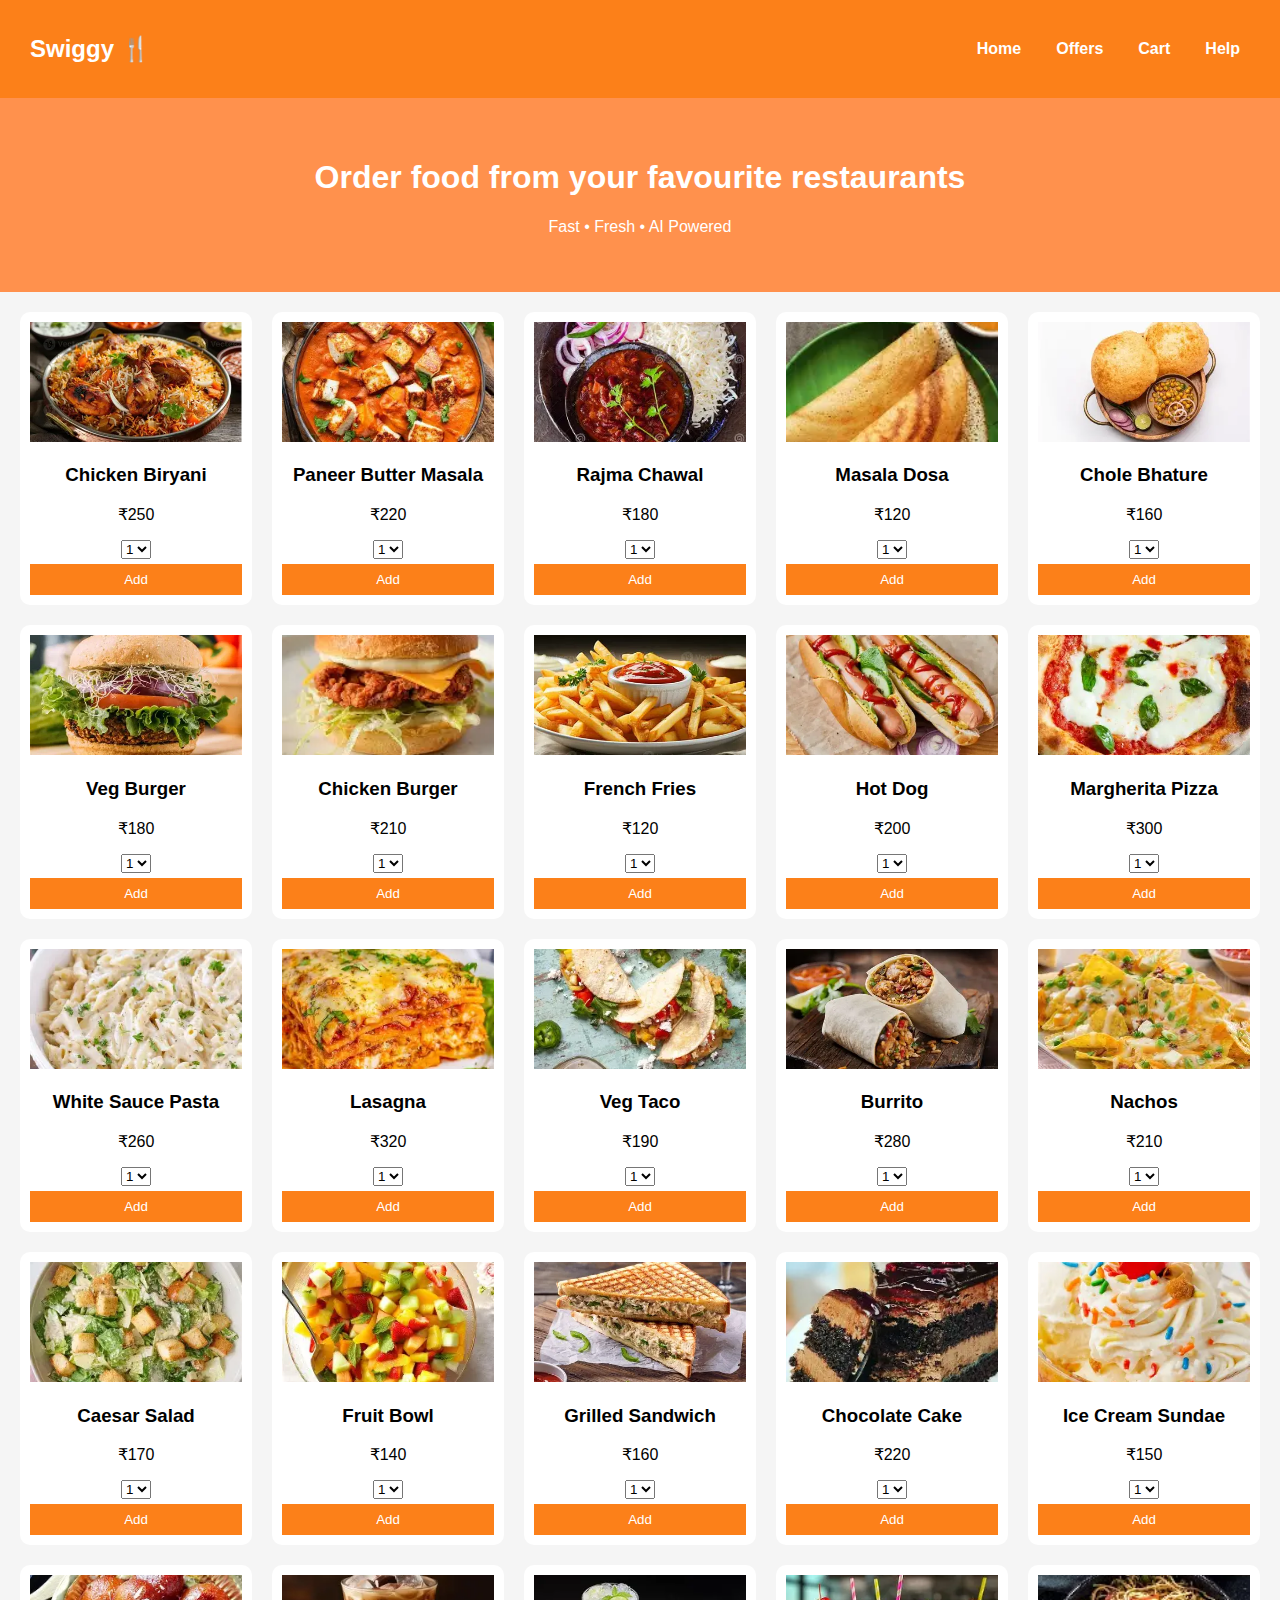
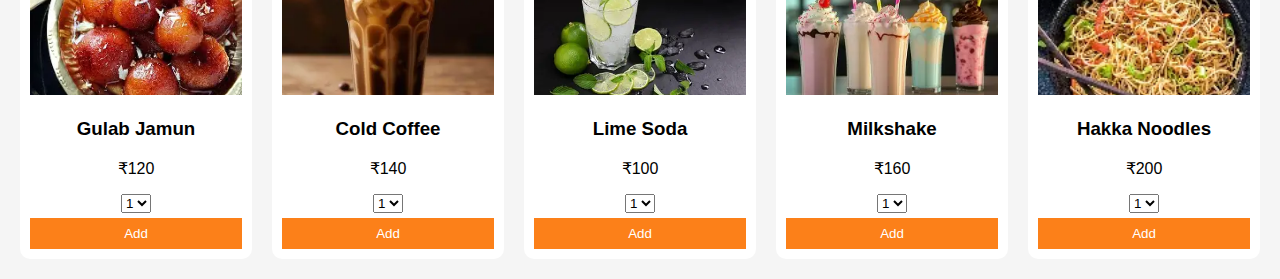
<file: swiggy-clone/index.html>
<!DOCTYPE html>
<html lang="en">
<head>
<meta charset="UTF-8">
<title>Swiggy Rebranding</title>
<meta name="viewport" content="width=device-width, initial-scale=1.0">
<link rel="stylesheet" href="style.css">
</head>
<body>

<!-- NAVBAR -->
<nav>
  <h2>Swiggy 🍴</h2>
  <ul>
    <li><a href="index.html">Home</a></li>
    <li><a href="offers.html">Offers</a></li>
    <li><a href="cart.html">Cart</a></li>
    <li><a href="help.html">Help</a></li>
  </ul>
</nav>

<!-- HERO -->
<section class="hero">
  <h1>Order food from your favourite restaurants</h1>
  <p>Fast • Fresh • AI Powered</p>
</section>

<!-- FOOD LIST -->
<section class="foods">

<!-- INDIAN -->
<div class="card"><img src="images/chicken_briyani.jpg"><h3>Chicken Biryani</h3><p>₹250</p><select id="q1"><option>1</option><option>2</option><option>3</option></select><button onclick="addToCart('Chicken Biryani',250,'q1')">Add</button></div>
<div class="card"><img src="images/paneer_butter _masala.jpg"><h3>Paneer Butter Masala</h3><p>₹220</p><select id="q2"><option>1</option><option>2</option><option>3</option></select><button onclick="addToCart('Paneer Butter Masala',220,'q2')">Add</button></div>
<div class="card"><img src="images/rajma_chawal.jpg"><h3>Rajma Chawal</h3><p>₹180</p><select id="q3"><option>1</option><option>2</option><option>3</option></select><button onclick="addToCart('Rajma Chawal',180,'q3')">Add</button></div>
<div class="card"><img src="images/dosa.jpg"><h3>Masala Dosa</h3><p>₹120</p><select id="q4"><option>1</option><option>2</option><option>3</option></select><button onclick="addToCart('Masala Dosa',120,'q4')">Add</button></div>
<div class="card"><img src="images/chole_bhature.jpg"><h3>Chole Bhature</h3><p>₹160</p><select id="q5"><option>1</option><option>2</option><option>3</option></select><button onclick="addToCart('Chole Bhature',160,'q5')">Add</button></div>

<!-- FAST FOOD -->
<div class="card"><img src="images/veg_burger.jpg"><h3>Veg Burger</h3><p>₹180</p><select id="q6"><option>1</option><option>2</option><option>3</option></select><button onclick="addToCart('Veg Burger',180,'q6')">Add</button></div>
<div class="card"><img src="images/chicken_burger.jpg"><h3>Chicken Burger</h3><p>₹210</p><select id="q7"><option>1</option><option>2</option><option>3</option></select><button onclick="addToCart('Chicken Burger',210,'q7')">Add</button></div>
<div class="card"><img src="images/french_fries.jpg"><h3>French Fries</h3><p>₹120</p><select id="q8"><option>1</option><option>2</option><option>3</option></select><button onclick="addToCart('French Fries',120,'q8')">Add</button></div>
<div class="card"><img src="images/hot_dog.jpg"><h3>Hot Dog</h3><p>₹200</p><select id="q9"><option>1</option><option>2</option><option>3</option></select><button onclick="addToCart('Hot Dog',200,'q9')">Add</button></div>

<!-- ITALIAN -->
<div class="card"><img src="images/margherita_pizza.jpg"><h3>Margherita Pizza</h3><p>₹300</p><select id="q10"><option>1</option><option>2</option><option>3</option></select><button onclick="addToCart('Margherita Pizza',300,'q10')">Add</button></div>
<div class="card"><img src="images/white_sauce_pasta.jpg"><h3>White Sauce Pasta</h3><p>₹260</p><select id="q11"><option>1</option><option>2</option><option>3</option></select><button onclick="addToCart('White Sauce Pasta',260,'q11')">Add</button></div>
<div class="card"><img src="images/lasagna.jpg"><h3>Lasagna</h3><p>₹320</p><select id="q12"><option>1</option><option>2</option><option>3</option></select><button onclick="addToCart('Lasagna',320,'q12')">Add</button></div>

<!-- MEXICAN -->
<div class="card"><img src="images/veg_taco.jpg"><h3>Veg Taco</h3><p>₹190</p><select id="q13"><option>1</option><option>2</option><option>3</option></select><button onclick="addToCart('Veg Taco',190,'q13')">Add</button></div>
<div class="card"><img src="images/burrito.jpg"><h3>Burrito</h3><p>₹280</p><select id="q14"><option>1</option><option>2</option><option>3</option></select><button onclick="addToCart('Burrito',280,'q14')">Add</button></div>
<div class="card"><img src="images/nachos.jpg"><h3>Nachos</h3><p>₹210</p><select id="q15"><option>1</option><option>2</option><option>3</option></select><button onclick="addToCart('Nachos',210,'q15')">Add</button></div>

<!-- HEALTHY -->
<div class="card"><img src="images/caesar_salad.jpg"><h3>Caesar Salad</h3><p>₹170</p><select id="q16"><option>1</option><option>2</option><option>3</option></select><button onclick="addToCart('Caesar Salad',170,'q16')">Add</button></div>
<div class="card"><img src="images/fruit_bowl.jpg"><h3>Fruit Bowl</h3><p>₹140</p><select id="q17"><option>1</option><option>2</option><option>3</option></select><button onclick="addToCart('Fruit Bowl',140,'q17')">Add</button></div>
<div class="card"><img src="images/grilled_sandwich.jpg"><h3>Grilled Sandwich</h3><p>₹160</p><select id="q18"><option>1</option><option>2</option><option>3</option></select><button onclick="addToCart('Grilled Sandwich',160,'q18')">Add</button></div>

<!-- DESSERTS -->
<div class="card"><img src="images/chocolate_cake.jpg"><h3>Chocolate Cake</h3><p>₹220</p><select id="q19"><option>1</option><option>2</option><option>3</option></select><button onclick="addToCart('Chocolate Cake',220,'q19')">Add</button></div>
<div class="card"><img src="images/ice_cream.jpg"><h3>Ice Cream Sundae</h3><p>₹150</p><select id="q20"><option>1</option><option>2</option><option>3</option></select><button onclick="addToCart('Ice Cream Sundae',150,'q20')">Add</button></div>
<div class="card"><img src="images/gulab_jamun.jpg"><h3>Gulab Jamun</h3><p>₹120</p><select id="q21"><option>1</option><option>2</option><option>3</option></select><button onclick="addToCart('Gulab Jamun',120,'q21')">Add</button></div>

<!-- BEVERAGES -->
<div class="card"><img src="images/cold_coffee.jpg"><h3>Cold Coffee</h3><p>₹140</p><select id="q22"><option>1</option><option>2</option><option>3</option></select><button onclick="addToCart('Cold Coffee',140,'q22')">Add</button></div>
<div class="card"><img src="images/lime_soda.jpg"><h3>Lime Soda</h3><p>₹100</p><select id="q23"><option>1</option><option>2</option><option>3</option></select><button onclick="addToCart('Lime Soda',100,'q23')">Add</button></div>
<div class="card"><img src="images/milkshake.jpg"><h3>Milkshake</h3><p>₹160</p><select id="q24"><option>1</option><option>2</option><option>3</option></select><button onclick="addToCart('Milkshake',160,'q24')">Add</button></div>

<!-- ASIAN -->
<div class="card"><img src="images/hakka_noodles.jpg"><h3>Hakka Noodles</h3><p>₹200</p><select id="q25"><option>1</option><option>2</option><option>3</option></select><button onclick="addToCart('Hakka Noodles',200,'q25')">Add</button></div>

</section>

<script src="script.js"></script>
</body>
</html>
</file>
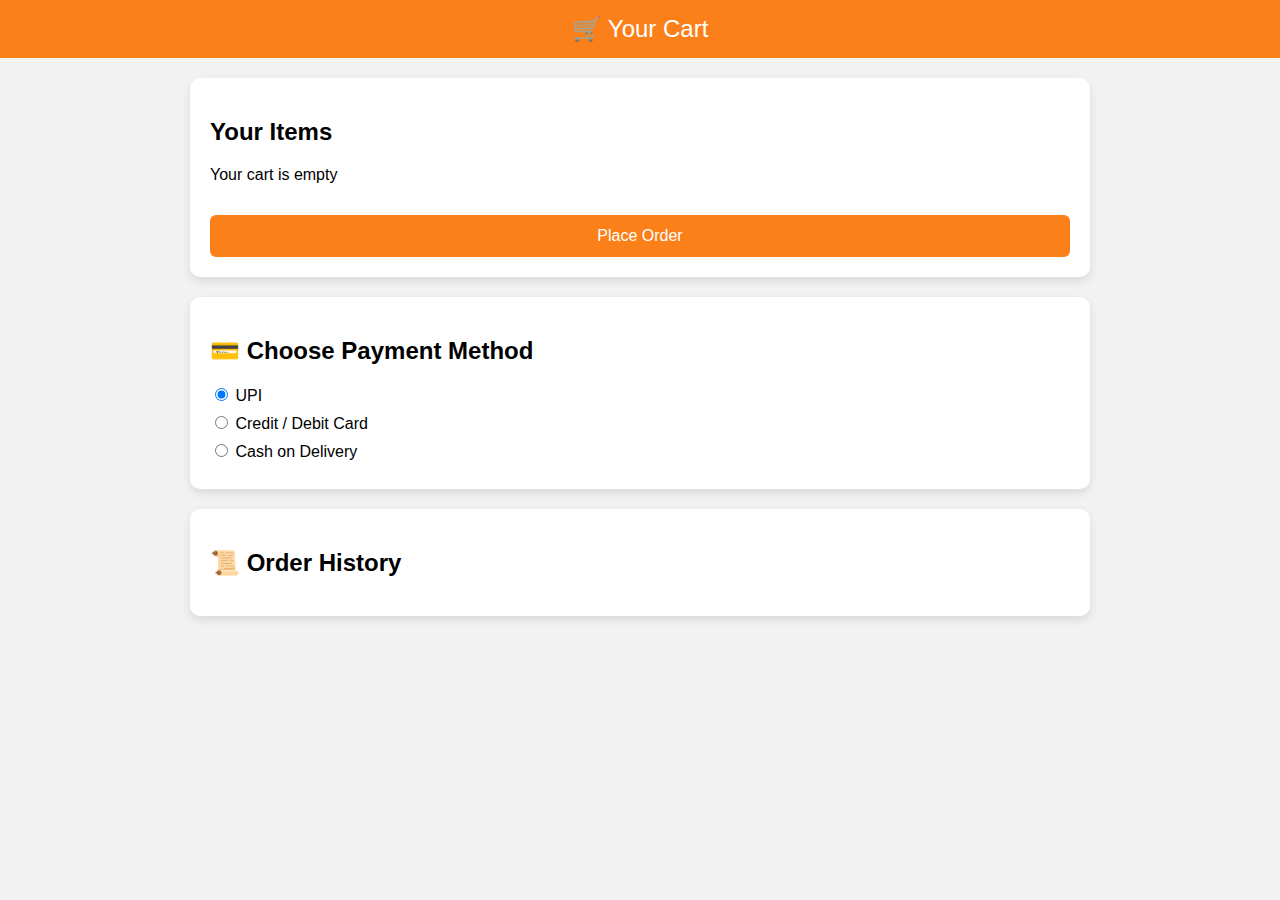
<file: swiggy-clone/cart.html>
<!DOCTYPE html>
<html lang="en">
<head>
<meta charset="UTF-8">
<title>Your Cart | Swiggy Clone</title>
<meta name="viewport" content="width=device-width, initial-scale=1.0">

<style>
body{
  margin:0;
  font-family: Arial, sans-serif;
  background:#f2f2f2;
}

header{
  background:#fc8019;
  color:white;
  padding:15px;
  font-size:24px;
  text-align:center;
}

.container{
  max-width:900px;
  margin:auto;
  padding:20px;
}

.section{
  background:white;
  padding:20px;
  border-radius:10px;
  margin-bottom:20px;
  box-shadow:0 4px 10px rgba(0,0,0,0.1);
}

.cart-item{
  display:flex;
  justify-content:space-between;
  align-items:center;
  border-bottom:1px solid #eee;
  padding:10px 0;
}

.cart-item:last-child{
  border-bottom:none;
}

.cart-item button{
  background:red;
  color:white;
  border:none;
  padding:6px 10px;
  border-radius:4px;
  cursor:pointer;
}

.total{
  font-size:20px;
  font-weight:bold;
  text-align:right;
  margin-top:10px;
}

.place-btn{
  width:100%;
  padding:12px;
  background:#fc8019;
  color:white;
  border:none;
  border-radius:6px;
  font-size:16px;
  cursor:pointer;
  margin-top:15px;
}

.place-btn:hover{
  background:#e76a00;
}

.empty{
  text-align:center;
  color:#888;
}

.payment label{
  display:block;
  margin:8px 0;
}

.history-item{
  border-bottom:1px dashed #ddd;
  padding:10px 0;
}
</style>
</head>

<body>

<header>🛒 Your Cart</header>

<div class="container">

  <!-- CART ITEMS -->
  <div class="section">
    <h2>Your Items</h2>
    <div id="cartItems"></div>
    <div id="cartTotal"></div>
    <button class="place-btn" onclick="placeOrder()">Place Order</button>
  </div>

  <!-- PAYMENT -->
  <div class="section payment">
    <h2>💳 Choose Payment Method</h2>
    <label><input type="radio" name="pay" checked> UPI</label>
    <label><input type="radio" name="pay"> Credit / Debit Card</label>
    <label><input type="radio" name="pay"> Cash on Delivery</label>
  </div>

  <!-- ORDER HISTORY -->
  <div class="section">
    <h2>📜 Order History</h2>
    <div id="historyItems"></div>
  </div>

</div>

<script src="script.js"></script>
</body>
</html>
</file>
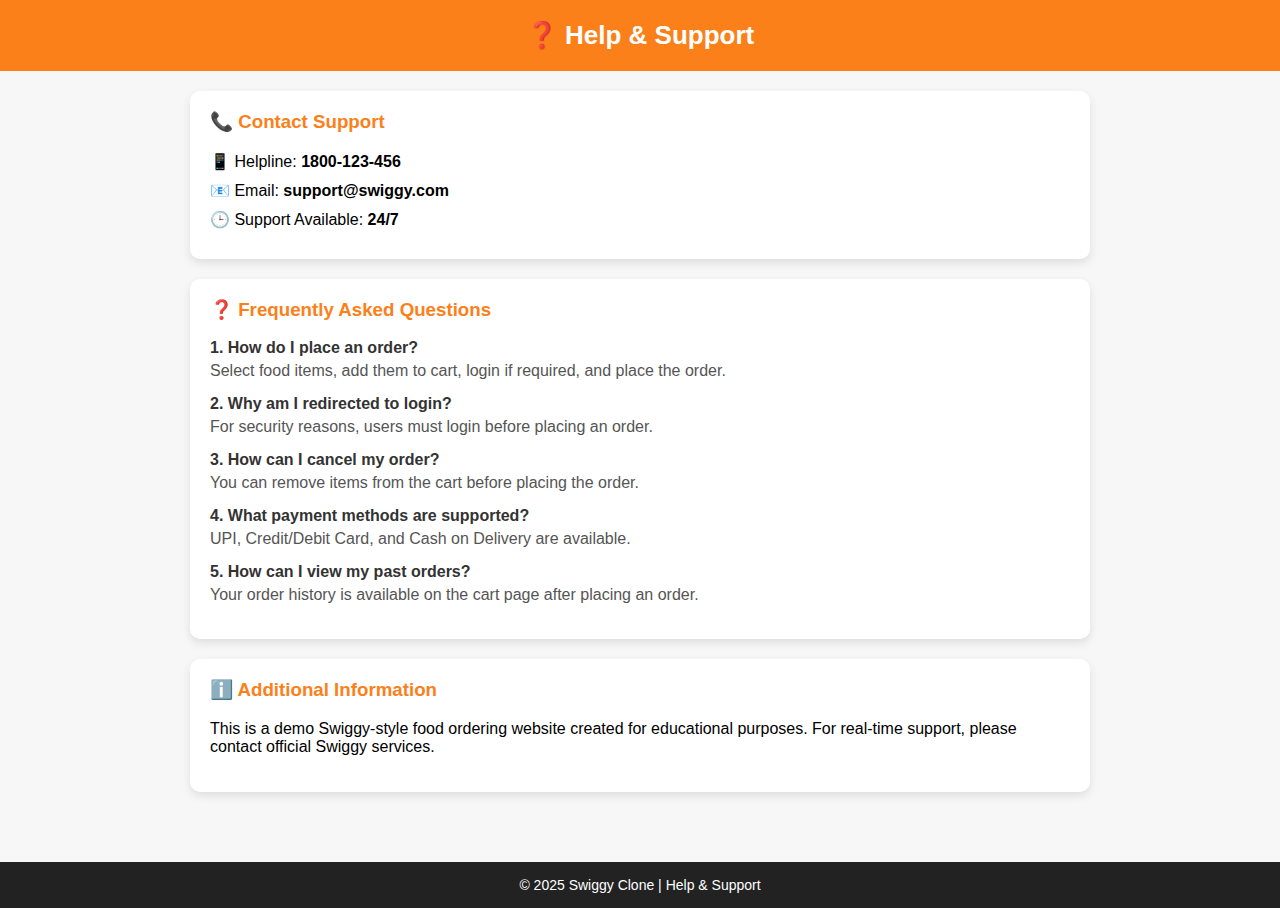
<file: swiggy-clone/help.html>
<!DOCTYPE html>
<html lang="en">
<head>
<meta charset="UTF-8">
<title>Help & Support | Swiggy Clone</title>
<meta name="viewport" content="width=device-width, initial-scale=1.0">

<style>
body{
  margin:0;
  font-family: Arial, sans-serif;
  background:#f7f7f7;
}

header{
  background:#fc8019;
  color:white;
  padding:20px;
  text-align:center;
  font-size:26px;
  font-weight:bold;
}

.container{
  max-width:900px;
  margin:auto;
  padding:20px;
}

.card{
  background:white;
  padding:20px;
  border-radius:10px;
  margin-bottom:20px;
  box-shadow:0 4px 10px rgba(0,0,0,0.1);
}

.card h3{
  margin-top:0;
  color:#fc8019;
}

.contact-item{
  margin:10px 0;
  font-size:16px;
}

.faq{
  margin-bottom:15px;
}

.faq h4{
  margin:0;
  color:#333;
}

.faq p{
  margin:5px 0 0;
  color:#555;
}

footer{
  background:#222;
  color:white;
  text-align:center;
  padding:15px;
  margin-top:30px;
  font-size:14px;
}
</style>
</head>

<body>

<header>❓ Help & Support</header>

<div class="container">

  <!-- CONTACT SUPPORT -->
  <div class="card">
    <h3>📞 Contact Support</h3>
    <div class="contact-item">📱 Helpline: <b>1800-123-456</b></div>
    <div class="contact-item">📧 Email: <b>support@swiggy.com</b></div>
    <div class="contact-item">🕒 Support Available: <b>24/7</b></div>
  </div>

  <!-- FAQs -->
  <div class="card">
    <h3>❓ Frequently Asked Questions</h3>

    <div class="faq">
      <h4>1. How do I place an order?</h4>
      <p>Select food items, add them to cart, login if required, and place the order.</p>
    </div>

    <div class="faq">
      <h4>2. Why am I redirected to login?</h4>
      <p>For security reasons, users must login before placing an order.</p>
    </div>

    <div class="faq">
      <h4>3. How can I cancel my order?</h4>
      <p>You can remove items from the cart before placing the order.</p>
    </div>

    <div class="faq">
      <h4>4. What payment methods are supported?</h4>
      <p>UPI, Credit/Debit Card, and Cash on Delivery are available.</p>
    </div>

    <div class="faq">
      <h4>5. How can I view my past orders?</h4>
      <p>Your order history is available on the cart page after placing an order.</p>
    </div>

  </div>

  <!-- ADDITIONAL HELP -->
  <div class="card">
    <h3>ℹ️ Additional Information</h3>
    <p>
      This is a demo Swiggy-style food ordering website created for educational purposes.
      For real-time support, please contact official Swiggy services.
    </p>
  </div>

</div>

<footer>
  © 2025 Swiggy Clone | Help & Support
</footer>

</body>
</html>
</file>
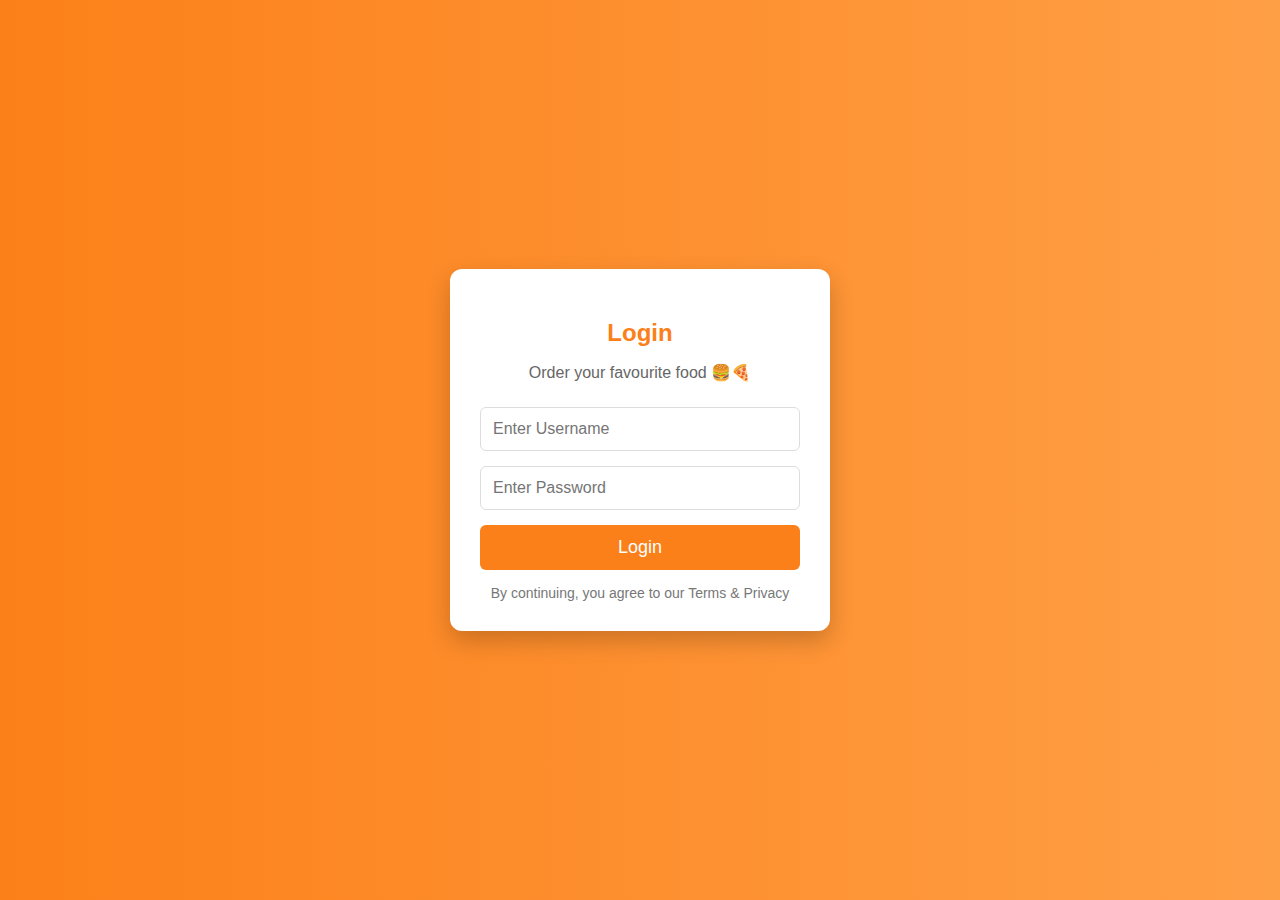
<file: swiggy-clone/login.html>
<!DOCTYPE html>
<html lang="en">
<head>
<meta charset="UTF-8">
<title>Login | Swiggy Clone</title>
<meta name="viewport" content="width=device-width, initial-scale=1.0">

<style>
*{
  box-sizing:border-box;
  font-family: Arial, sans-serif;
}

body{
  margin:0;
  height:100vh;
  display:flex;
  justify-content:center;
  align-items:center;
  background: linear-gradient(to right, #fc8019, #ff9f45);
}

.login-box{
  background:#fff;
  width:100%;
  max-width:380px;
  padding:30px;
  border-radius:12px;
  box-shadow:0 10px 25px rgba(0,0,0,0.2);
}

.login-box h2{
  text-align:center;
  color:#fc8019;
  margin-bottom:10px;
}

.login-box p{
  text-align:center;
  color:#666;
  margin-bottom:25px;
}

input{
  width:100%;
  padding:12px;
  margin-bottom:15px;
  border:1px solid #ddd;
  border-radius:6px;
  font-size:16px;
}

button{
  width:100%;
  padding:12px;
  background:#fc8019;
  color:white;
  border:none;
  border-radius:6px;
  font-size:18px;
  cursor:pointer;
}

button:hover{
  background:#e96b10;
}

.small-text{
  text-align:center;
  margin-top:15px;
  font-size:14px;
  color:#777;
}
</style>
</head>

<body>

<div class="login-box">
  <h2>Login</h2>
  <p>Order your favourite food 🍔🍕</p>

  <input type="text" id="username" placeholder="Enter Username" required>
  <input type="password" id="password" placeholder="Enter Password" required>

  <button onclick="login()">Login</button>

  <div class="small-text">
    By continuing, you agree to our Terms & Privacy
  </div>
</div>

<script>
function login(){
  let user = document.getElementById("username").value;
  let pass = document.getElementById("password").value;

  if(user === "" || pass === ""){
    alert("Please fill all fields");
    return;
  }

  // Save login status
  localStorage.setItem("loggedIn", "true");

  alert("Login successful!");
  window.location.href = "index.html";
}
</script>

</body>
</html>
</file>
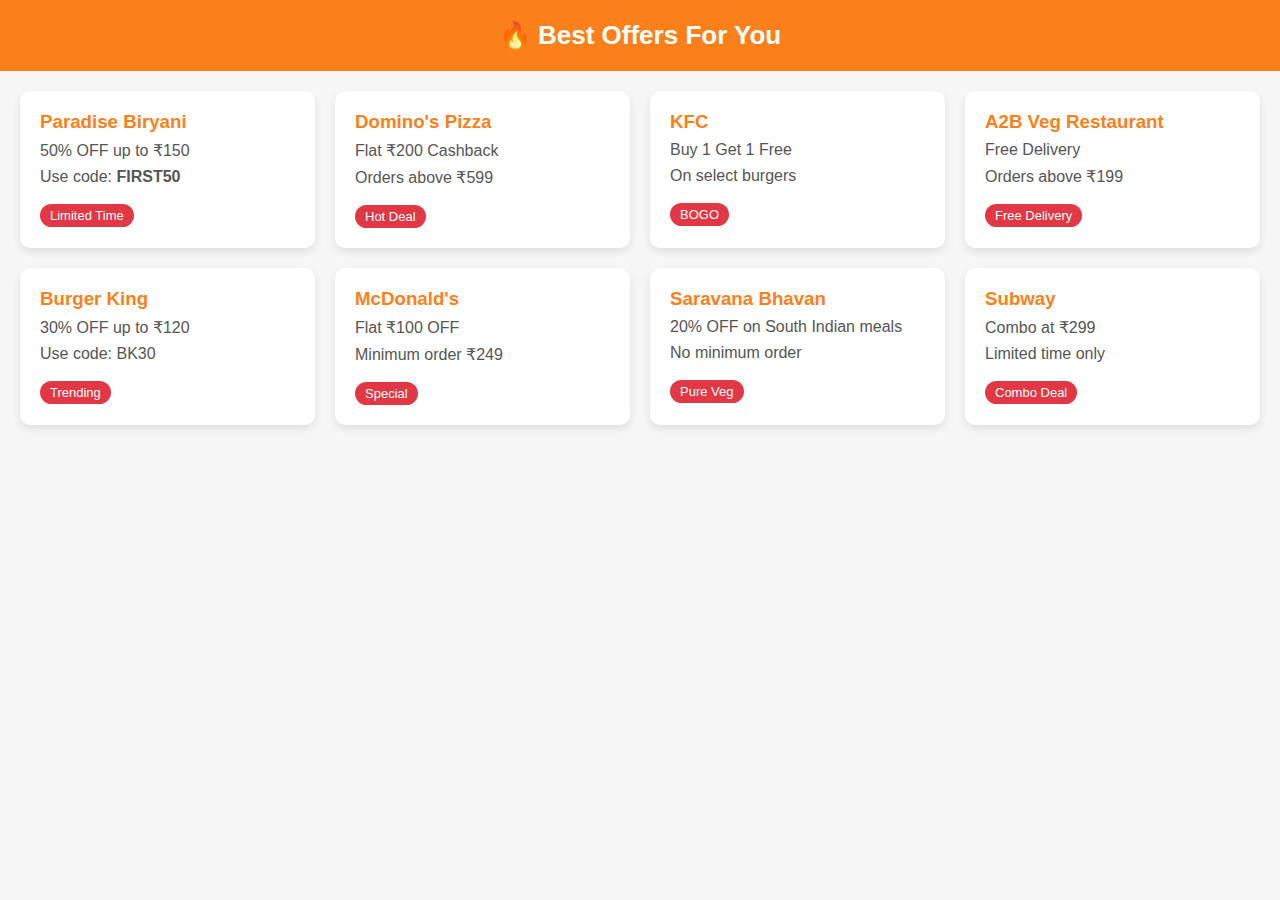
<file: swiggy-clone/offers.html>
<!DOCTYPE html>
<html lang="en">
<head>
<meta charset="UTF-8">
<title>Swiggy Offers</title>
<meta name="viewport" content="width=device-width, initial-scale=1.0">
<link rel="stylesheet" href="style.css">
<style>
body {
  margin: 0;
  font-family: Arial, sans-serif;
  background: #f7f7f7;
}

header {
  background: #fc8019;
  color: white;
  padding: 20px;
  text-align: center;
  font-size: 26px;
  font-weight: bold;
}

.offers-container {
  padding: 20px;
  display: grid;
  grid-template-columns: repeat(auto-fit, minmax(260px, 1fr));
  gap: 20px;
}

.offer-card {
  background: white;
  padding: 20px;
  border-radius: 10px;
  box-shadow: 0 4px 10px rgba(0,0,0,0.1);
}

.offer-card h3 {
  margin: 0;
  color: #fc8019;
}

.offer-card p {
  margin: 8px 0;
  color: #555;
}

.badge {
  display: inline-block;
  background: #e23744;
  color: white;
  padding: 4px 10px;
  border-radius: 20px;
  font-size: 13px;
  margin-top: 10px;
}
</style>
</head>

<body>

<header>🔥 Best Offers For You</header>

<section class="offers-container">

<div class="offer-card">
  <h3>Paradise Biryani</h3>
  <p>50% OFF up to ₹150</p>
  <p>Use code: <b>FIRST50</b></p>
  <span class="badge">Limited Time</span>
</div>

<div class="offer-card">
  <h3>Domino's Pizza</h3>
  <p>Flat ₹200 Cashback</p>
  <p>Orders above ₹599</p>
  <span class="badge">Hot Deal</span>
</div>

<div class="offer-card">
  <h3>KFC</h3>
  <p>Buy 1 Get 1 Free</p>
  <p>On select burgers</p>
  <span class="badge">BOGO</span>
</div>

<div class="offer-card">
  <h3>A2B Veg Restaurant</h3>
  <p>Free Delivery</p>
  <p>Orders above ₹199</p>
  <span class="badge">Free Delivery</span>
</div>

<div class="offer-card">
  <h3>Burger King</h3>
  <p>30% OFF up to ₹120</p>
  <p>Use code: BK30</p>
  <span class="badge">Trending</span>
</div>

<div class="offer-card">
  <h3>McDonald's</h3>
  <p>Flat ₹100 OFF</p>
  <p>Minimum order ₹249</p>
  <span class="badge">Special</span>
</div>

<div class="offer-card">
  <h3>Saravana Bhavan</h3>
  <p>20% OFF on South Indian meals</p>
  <p>No minimum order</p>
  <span class="badge">Pure Veg</span>
</div>

<div class="offer-card">
  <h3>Subway</h3>
  <p>Combo at ₹299</p>
  <p>Limited time only</p>
  <span class="badge">Combo Deal</span>
</div>

</section>

</body>
</html>
</file>
<file: swiggy-clone/style.css>
body { margin:0; font-family:Arial; background:#f5f5f5; }
nav { background:#fc8019; color:white; padding:15px; display:flex; justify-content:space-between; }
nav ul { list-style:none; display:flex; gap:15px; }
nav a { color:white; text-decoration:none; }

.hero { background:#ff914d; color:white; padding:40px; text-align:center; }

.foods { display:grid; grid-template-columns:repeat(auto-fit,minmax(200px,1fr)); gap:15px; padding:20px; }

.card { background:white; padding:10px; border-radius:10px; text-align:center; }
.card img { width:100%; height:120px; object-fit:cover; }

button { background:#fc8019; color:white; border:none; padding:8px; width:100%; margin-top:5px; }

.login { background:white; max-width:300px; margin:50px auto; padding:20px; border-radius:10px; text-align:center; }

table { width:90%; margin:auto; border-collapse:collapse; }
th,td { border:1px solid #ccc; padding:10px; text-align:center; }

.box { background:white; margin:30px; padding:20px; border-radius:10px; }
nav{
  display:flex;
  justify-content:space-between;
  align-items:center;
  padding:15px 30px;
  background:#fc8019;
  color:white;
}

nav a{
  color:white;
  margin:0 10px;
  text-decoration:none;
  font-weight:bold;
}

.foods{
  display:grid;
  grid-template-columns:repeat(auto-fit,minmax(220px,1fr));
  gap:20px;
  padding:20px;
}

.card{
  transition:0.3s;
}

.card:hover{
  transform:scale(1.03);
}

button{
  transition:0.3s;
}

button:hover{
  opacity:0.9;
}
</file>
